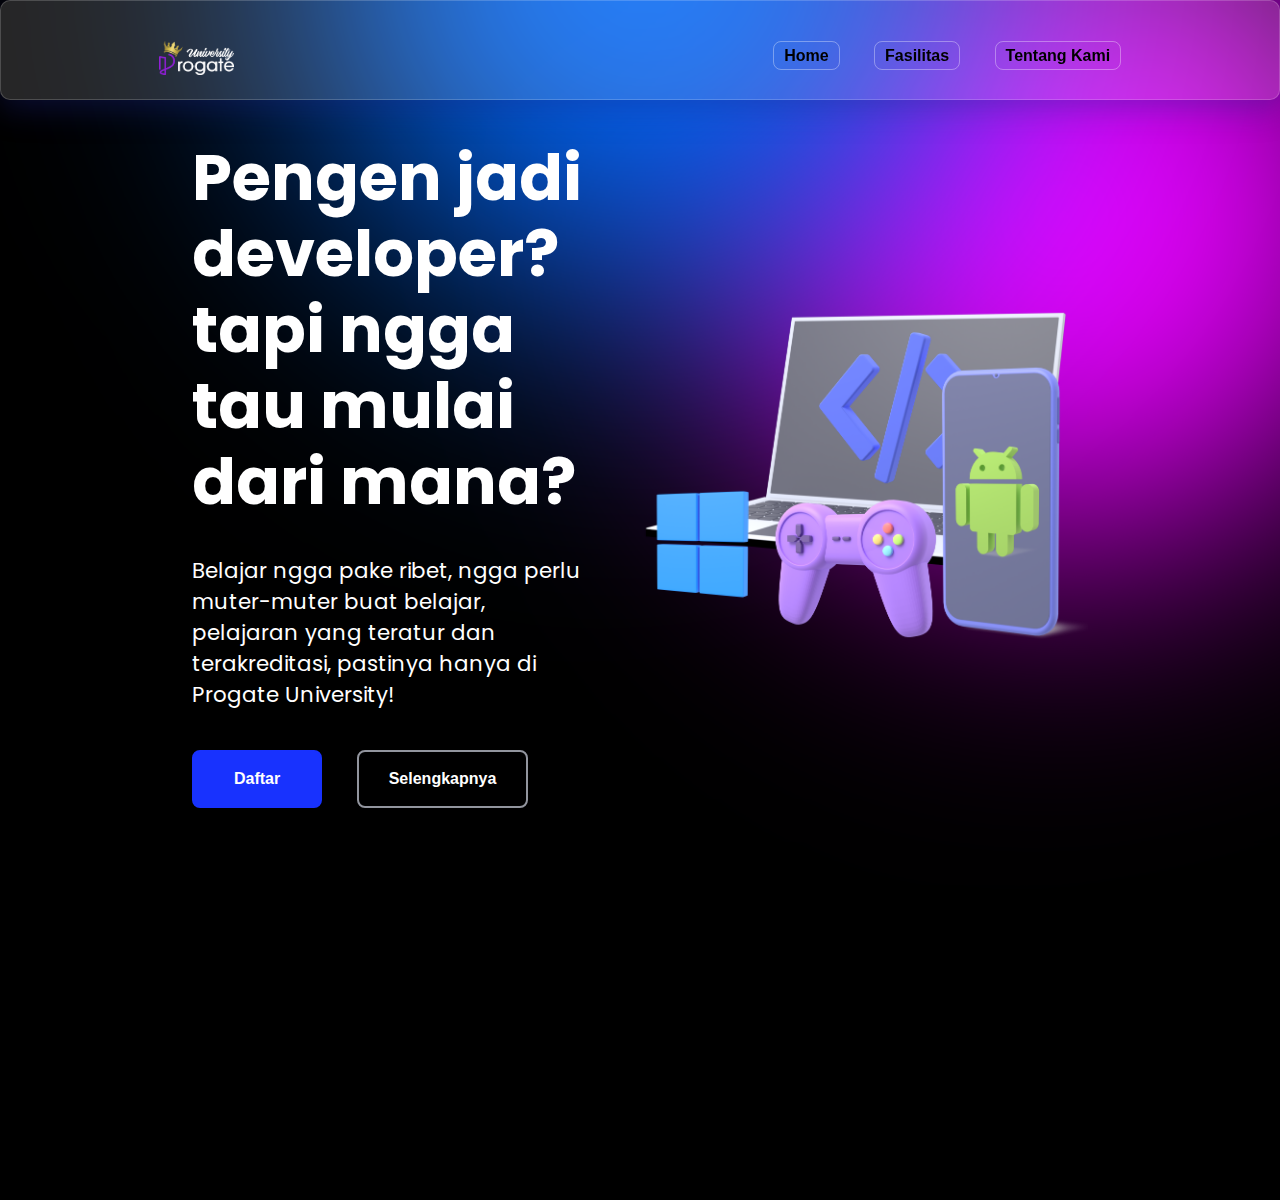
<file: Main/index.html>
<html>
    <head>
        <!--Link to Style CSS-->
        <link rel="stylesheet" href="index.css">
        <link rel="stylesheet" href="media.css">
        <!--Link To Google Font-->
        <link href="https://fonts.googleapis.com/css2?family=Montserrat:wght@200;300;400;800&display=swap" rel="stylesheet"> 
        <link href="https://fonts.googleapis.com/css2?family=Poppins:wght@400;700;800&display=swap" rel="stylesheet">
        <meta charset="utf-8">
        <meta name="viewport" content="width=device-width, initial-scale=1.0">
        <title>Proyek Pelajaran</title>
        <!--Script animation header-->
        <script src="https://code.jquery.com/jquery-3.6.0.js">
        </script>
        <script type="text/javascript">
            $(window).on('scroll', function(){
                if ($(window).scrollTop()){
                    $('header').addClass('animation-header');
                }
                else
                {
                    $('header').removeClass('animation-header');
                }
            })
        </script>


    </head>
    <body>
        <header class="header">
            <div class="container">
                <div class="c-header">
                    <div class="logo">
                        <img src="logo.png">
                    </div>
                    <div class="header-right">
                        <a href="#">Home</a>
                        <a href="">Fasilitas</a>
                        <a href="">Tentang Kami</a>
                    </div>
                </div>
            </div>
        </header>
        <div class="main">
            <div class="container-main">
                <div class="element-1">
                    <div class="text-1">
                        <h2>Pengen jadi developer? tapi ngga tau mulai dari mana?</h2>
                        <p>Belajar ngga pake ribet, ngga perlu muter-muter buat belajar, pelajaran yang teratur dan terakreditasi, pastinya hanya di Progate University!</p>
                        <div class="text-a">
                            <a href="" class="daftar">Daftar</a>
                            <a href="" class="selengkapnya">Selengkapnya</a>
                        </div>
                    </div>
                    <div class="img-1">
                        <img src="Items.png">
                    </div>
                </div>
            </div>
        </div>
</file>
<file: Main/index.css>
*,
*::before,
*::after {
  margin: 0;
  padding: 0;
  box-sizing: border-box;
}

body, html {
  font-family: -apple-system, BlinkMacSystemFont, 'Segoe UI', Roboto, Oxygen, Ubuntu, Cantarell, 'Open Sans', 'Helvetica Neue', sans-serif;
  height: 100%;
}

/*###################################################################################################################################################################*/
/*Bagian Header gess! */
.header{
  height: 100px;
  background: rgba( 255, 255, 255, 0.15 );
  box-shadow: 0 8px 32px 0 rgba( 31, 38, 135, 0.37 );
  backdrop-filter: blur( 7px );
  -webkit-backdrop-filter: blur( 7px );
  border-radius: 10px;
  border: 1px solid rgba( 255, 255, 255, 0.18 );
  width: 100%;
  position: fixed;
  top: 0;
  z-index: 10;
}
.container{
  width: 80%;
  margin: 0 auto;
}
.c-header{
  display: flex;
  justify-content: space-between;
  margin: 40px 30px 20px 30px;
}
.logo img {
  width: 2cm;
}
.header-right{
  float: right;
}
.header-right a{
  color: black;
  text-decoration: none;
  padding: 5px 10px 5px 10px;
  margin-left: 30px;
  font-weight: bold;
  line-height: 30px;
  border: 1px solid rgba(255, 255, 255, 0.344);
  border-radius: 8px;
}
/*/Tutup Bagian Header! gess.. */

/*##################################################################################################################################################################################*/
/* bagian block + tulisan selamat */
.main{
  width: 100%;
  background-image: url("background.png");
  background-color: #000000;
  height: 1200px;

  /* Center and scale the image nicely */
  background-position: center;
  background-repeat: no-repeat;
  background-size: cover;
}
.container-main{
  padding: 140px 0 20px 0;
  margin: 0 auto;
  width: 70%;
}
.element-1{
  display: flex;
  flex-direction: row;
  justify-content: space-between;
}
.text-1{
  max-width: 400px;
  min-width: 300px;
  height: 100%;
}
.text-1 h2{
  flex-shrink: 0;
  font-size: 64px;
  line-height: 1.1875;
  font-weight: 700;
  word-break: break-word;
  color: white;
  font-family: 'Poppins';
}
.text-1 p{
  margin-top: 35px;
  font-size: 16pt;
  font-weight: 400;
  color: white;
  font-family: 'Poppins';
}
.text-a{
  margin-top: 40px;
}
.daftar{
  background-color: #1832fe;
  border: 2px solid #1832fe;
  border-radius: 8px;
  color: #fff;
  text-decoration: none;
  display: inline-block;
  font-size: 1rem;
  font-weight: 700;
  line-height: 1.5;
  padding: 15px 40px;
  transition: color .15s ease-in-out,background-color .15s ease-in-out,border-color .15s ease-in-out,box-shadow .15s ease-in-out;
}
.selengkapnya{
  margin-left: 30px;
  border: 2px solid #92959e;
  border-top-color: rgb(146, 149, 158);
  border-right-color: rgb(146, 149, 158);
  border-bottom-color: rgb(146, 149, 158);
  border-left-color: rgb(146, 149, 158);
  border-radius: 8px;
  text-decoration: none;
  color: #fff;
  display: inline-block;
  font-size: 1rem;
  font-weight: 700;
  line-height: 1.5;
  padding: 15px 30px;
  transition: color .15s ease-in-out,background-color .15s ease-in-out,border-color .15s ease-in-out,box-shadow .15s ease-in-out;
}
.img-1{
  margin: auto 0;
  margin-left: 50px;
  height: 400px;
}
.img-1 img{
  height: 100%;
  width: 100%;
  object-fit: contain;
}

/*##################################################################################################################################################################################*/
</file>
<file: Main/media.css>
@media (max-width: 1100px){
    .container-main{
        padding: 140px 0 20px 0;
        margin: 0 auto;
        width: 80%;
      }
    .text-1{
        max-width: 280px;
        min-width: 260px;
        height: 100%;
    }
    .text-1 h2{
        flex-shrink: 0;
        font-size: 45px;
        line-height: 1.1875;
        font-weight: 700;
        word-break: break-word;
        color: white;
        font-family: 'Poppins';
    }
    .text-1 p{
        margin-top: 15px;
        font-size: 12pt;
        font-weight: 400;
        color: white;
        font-family: 'Poppins';
    }
    .text-a{
        margin-top: 40px;
    }
    .daftar{
        background-color: #1832fe;
        border: 2px solid #1832fe;
        border-radius: 8px;
        color: #fff;
        text-decoration: none;
        display: inline-block;
        font-size: 1rem;
        font-weight: 700;
        line-height: 1.5;
        padding: 15px 40px;
        transition: color .15s ease-in-out,background-color .15s ease-in-out,border-color .15s ease-in-out,box-shadow .15s ease-in-out;
    }
      .selengkapnya{
        margin-left: 40px;
        border: 2px solid #92959e;
        border-top-color: rgb(146, 149, 158);
        border-right-color: rgb(146, 149, 158);
        border-bottom-color: rgb(146, 149, 158);
        border-left-color: rgb(146, 149, 158);
        border-radius: 8px;
        text-decoration: none;
        color: #fff;
        display: inline-block;
        font-size: 1rem;
        font-weight: 700;
        line-height: 1.5;
        padding: 15px 30px;
        transition: color .15s ease-in-out,background-color .15s ease-in-out,border-color .15s ease-in-out,box-shadow .15s ease-in-out;
    }
    .img-1{
        margin: auto 0;
        margin-left: 30px;
        height: 400px;
    }
    .daftar{
        font-size: 8pt;
        line-height: 1.5;
        padding: 15px 40px;
    }
    .selengkapnya{
        margin-left: 10px;
        font-size: 8pt;
        line-height: 1.5;
        padding: 15px 30px;
    }
}


@media (max-width: 700px){
    .container-main{
        padding: 140px 0 20px 0;
        margin: 0 auto;
        width: 80%;
        display: flex;
    }
    .element-1{
        flex-direction: column-reverse;
        align-items: center;
    }
    .text-1{
        margin-top: 50px;
        max-width: 100%;
        height: 100%;
        text-align: center;
      }
      .text-1 h2{
        flex-shrink: 0;
        font-size: 6.5vw;
        line-height: 1.1875;
        font-weight: 700;
        word-break: break-word;
        color: white;
        font-family: 'Poppins';
      }
      .text-1 p{
        margin-top: 35px;
        font-size: 3vw;
        font-weight: 400;
        color: white;
        font-family: 'Poppins';
      }
      .text-a{
        margin-top: 40px;
      }
      .img-1{
        margin: auto 0;
        height: 400px;
      }
      .text-a{
        padding: 0 20% 0 20%;
        display: flex;
        justify-content: space-between;
      }
      .selengkapnya{
        margin: 0;
      }
}
</file>
